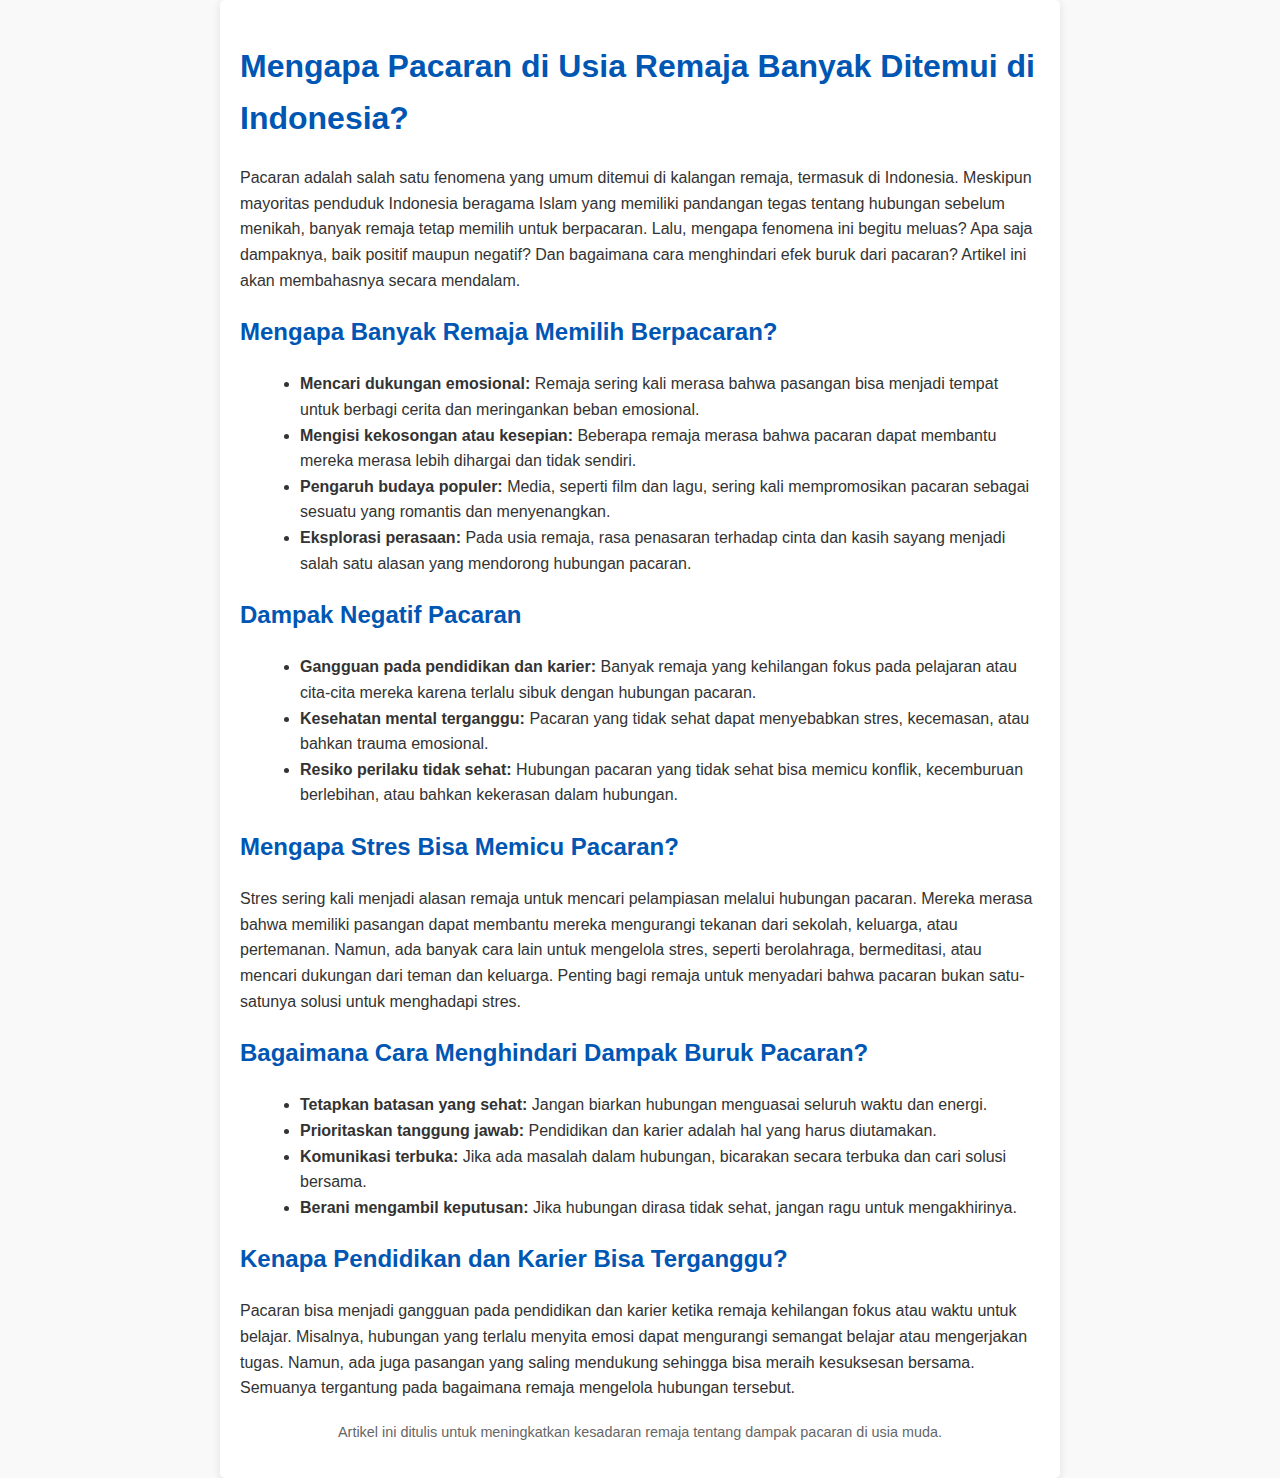
<file: pipas.html>
<!DOCTYPE html>
<html lang="id">
<head>
    <meta charset="UTF-8">
    <meta name="viewport" content="width=device-width, initial-scale=1.0">
    <title>Mengapa Pacaran di Usia Remaja Banyak Ditemui di Indonesia?</title>
    <style>
        body {
            font-family: Arial, sans-serif;
            line-height: 1.6;
            margin: 0;
            padding: 0;
            background-color: #f9f9f9;
            color: #333;
        }
        .container {
            max-width: 800px;
            margin: auto;
            padding: 20px;
            background: #fff;
            border-radius: 5px;
            box-shadow: 0 2px 10px rgba(0, 0, 0, 0.1);
        }
        h1, h2 {
            color: #0056b3;
        }
        ul {
            margin-left: 20px;
        }
        .footer {
            text-align: center;
            margin-top: 20px;
            font-size: 0.9em;
            color: #666;
        }
        @media (max-width: 600px) {
            .container {
                padding: 15px;
            }
        }
    </style>
</head>
<body>
    <div class="container">
        <h1>Mengapa Pacaran di Usia Remaja Banyak Ditemui di Indonesia?</h1>
        <p>Pacaran adalah salah satu fenomena yang umum ditemui di kalangan remaja, termasuk di Indonesia. Meskipun mayoritas penduduk Indonesia beragama Islam yang memiliki pandangan tegas tentang hubungan sebelum menikah, banyak remaja tetap memilih untuk berpacaran. Lalu, mengapa fenomena ini begitu meluas? Apa saja dampaknya, baik positif maupun negatif? Dan bagaimana cara menghindari efek buruk dari pacaran? Artikel ini akan membahasnya secara mendalam.</p>
        
        <h2>Mengapa Banyak Remaja Memilih Berpacaran?</h2>
        <ul>
            <li><strong>Mencari dukungan emosional:</strong> Remaja sering kali merasa bahwa pasangan bisa menjadi tempat untuk berbagi cerita dan meringankan beban emosional.</li>
            <li><strong>Mengisi kekosongan atau kesepian:</strong> Beberapa remaja merasa bahwa pacaran dapat membantu mereka merasa lebih dihargai dan tidak sendiri.</li>
            <li><strong>Pengaruh budaya populer:</strong> Media, seperti film dan lagu, sering kali mempromosikan pacaran sebagai sesuatu yang romantis dan menyenangkan.</li>
            <li><strong>Eksplorasi perasaan:</strong> Pada usia remaja, rasa penasaran terhadap cinta dan kasih sayang menjadi salah satu alasan yang mendorong hubungan pacaran.</li>
        </ul>

        <h2>Dampak Negatif Pacaran</h2>
        <ul>
            <li><strong>Gangguan pada pendidikan dan karier:</strong> Banyak remaja yang kehilangan fokus pada pelajaran atau cita-cita mereka karena terlalu sibuk dengan hubungan pacaran.</li>
            <li><strong>Kesehatan mental terganggu:</strong> Pacaran yang tidak sehat dapat menyebabkan stres, kecemasan, atau bahkan trauma emosional.</li>
            <li><strong>Resiko perilaku tidak sehat:</strong> Hubungan pacaran yang tidak sehat bisa memicu konflik, kecemburuan berlebihan, atau bahkan kekerasan dalam hubungan.</li>
        </ul>

        <h2>Mengapa Stres Bisa Memicu Pacaran?</h2>
        <p>Stres sering kali menjadi alasan remaja untuk mencari pelampiasan melalui hubungan pacaran. Mereka merasa bahwa memiliki pasangan dapat membantu mereka mengurangi tekanan dari sekolah, keluarga, atau pertemanan. Namun, ada banyak cara lain untuk mengelola stres, seperti berolahraga, bermeditasi, atau mencari dukungan dari teman dan keluarga. Penting bagi remaja untuk menyadari bahwa pacaran bukan satu-satunya solusi untuk menghadapi stres.</p>

        <h2>Bagaimana Cara Menghindari Dampak Buruk Pacaran?</h2>
        <ul>
            <li><strong>Tetapkan batasan yang sehat:</strong> Jangan biarkan hubungan menguasai seluruh waktu dan energi.</li>
            <li><strong>Prioritaskan tanggung jawab:</strong> Pendidikan dan karier adalah hal yang harus diutamakan.</li>
            <li><strong>Komunikasi terbuka:</strong> Jika ada masalah dalam hubungan, bicarakan secara terbuka dan cari solusi bersama.</li>
            <li><strong>Berani mengambil keputusan:</strong> Jika hubungan dirasa tidak sehat, jangan ragu untuk mengakhirinya.</li>
        </ul>

        <h2>Kenapa Pendidikan dan Karier Bisa Terganggu?</h2>
        <p>Pacaran bisa menjadi gangguan pada pendidikan dan karier ketika remaja kehilangan fokus atau waktu untuk belajar. Misalnya, hubungan yang terlalu menyita emosi dapat mengurangi semangat belajar atau mengerjakan tugas. Namun, ada juga pasangan yang saling mendukung sehingga bisa meraih kesuksesan bersama. Semuanya tergantung pada bagaimana remaja mengelola hubungan tersebut.</p>

        <div class="footer">
            <p>Artikel ini ditulis untuk meningkatkan kesadaran remaja tentang dampak pacaran di usia muda.</p>
        </div>
    </div>
</body>
</html>
</file>
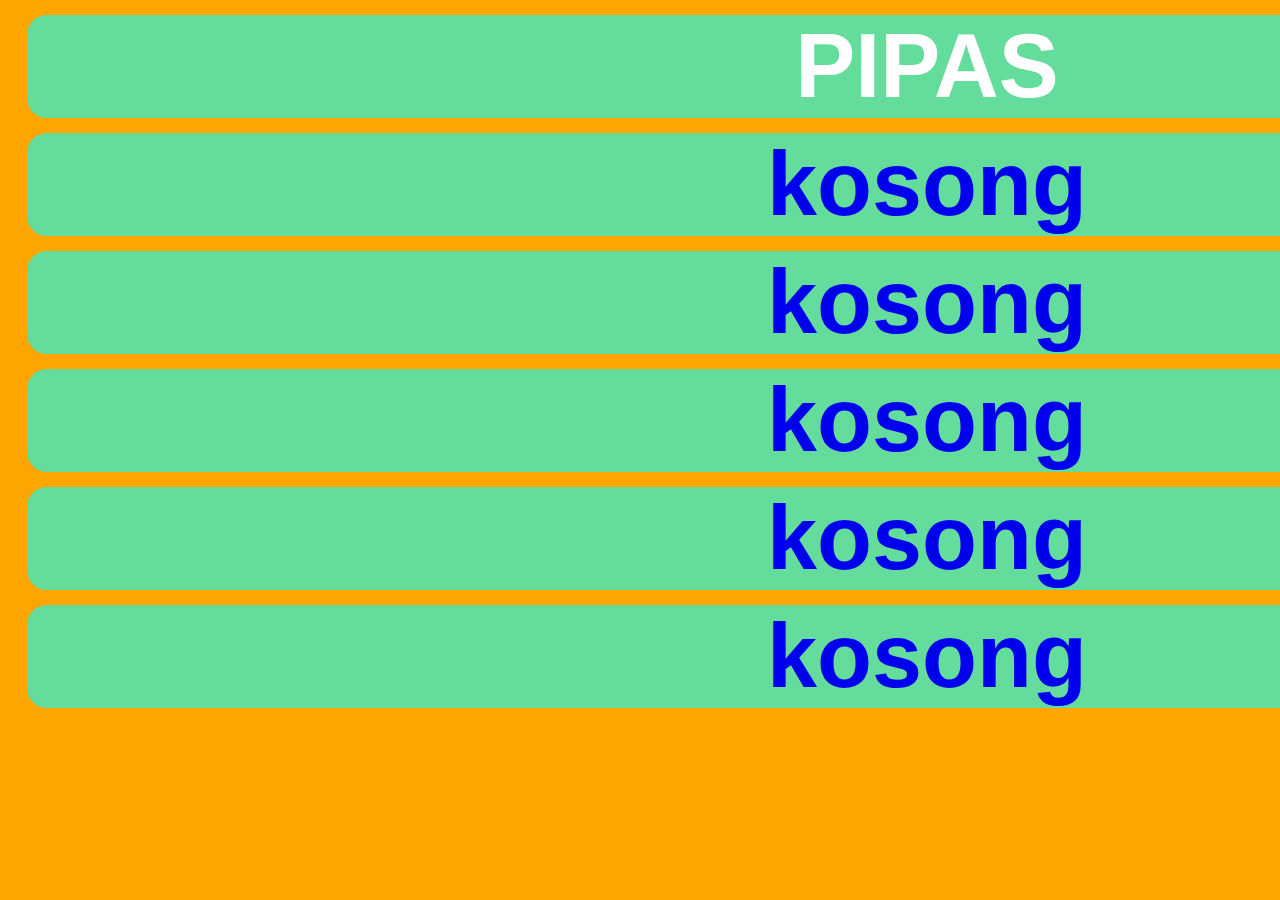
<file: projek saya.html>
<!DOCTYPE html>
<html lang="en">
<head>
    <meta charset="UTF-8">
    <meta http-equiv="X-UA-Compatible" content="IE=edge">
    <meta name="viewport" content="width=device-width, initial-scale=1.0">
    <title>Perojek Saya</title>
    <style> 
    *{
        padding: 0;
        margin: 0;
        list-style: none;
        text-decoration: none;
        background-color: orange;
    }

    div{
        text-align: center;
        font-size: 5dvh;
        
    }

    div h1{
        background-color: rgba(0, 255, 255, 0.61);
        margin-top: 15px;
        width: 200vh;
        margin-left: 3vh;
        border-radius: 20px;
        transition: scale .3s cubic-bezier(0.175, 0.885, 0.32, 1.275);
        font-family: Arial, Helvetica, sans-serif;
    }



    h1:hover{
        color: blanchedalmond;
        border-bottom: 3px solid white;
        scale: 1.4;
        border-top: 3px solid white;
    }
    
    h1:active{
        scale: 1;
    }

    .PIPAS{
        color: white;
    }
    </style>
    
</head>
<body>
    <div>
        <ul>
            <li><a class="PIPAS" href="pipas.html"><h1>PIPAS</h1></a></li>
            <li><a class="kosong" href="#"><h1>kosong</h1></a></li>
            <li><a class="kosong" href="#"><h1>kosong</h1></a></li>
            <li><a class="kosong" href="#"><h1>kosong</h1></a></li>
            <li><a class="kosong" href="#"><h1>kosong</h1></a></li>
            <li><a class="kosong" href="#"><h1>kosong</h1></a></li>
        </ul>
    </div>
</body>
</html>
</file>
